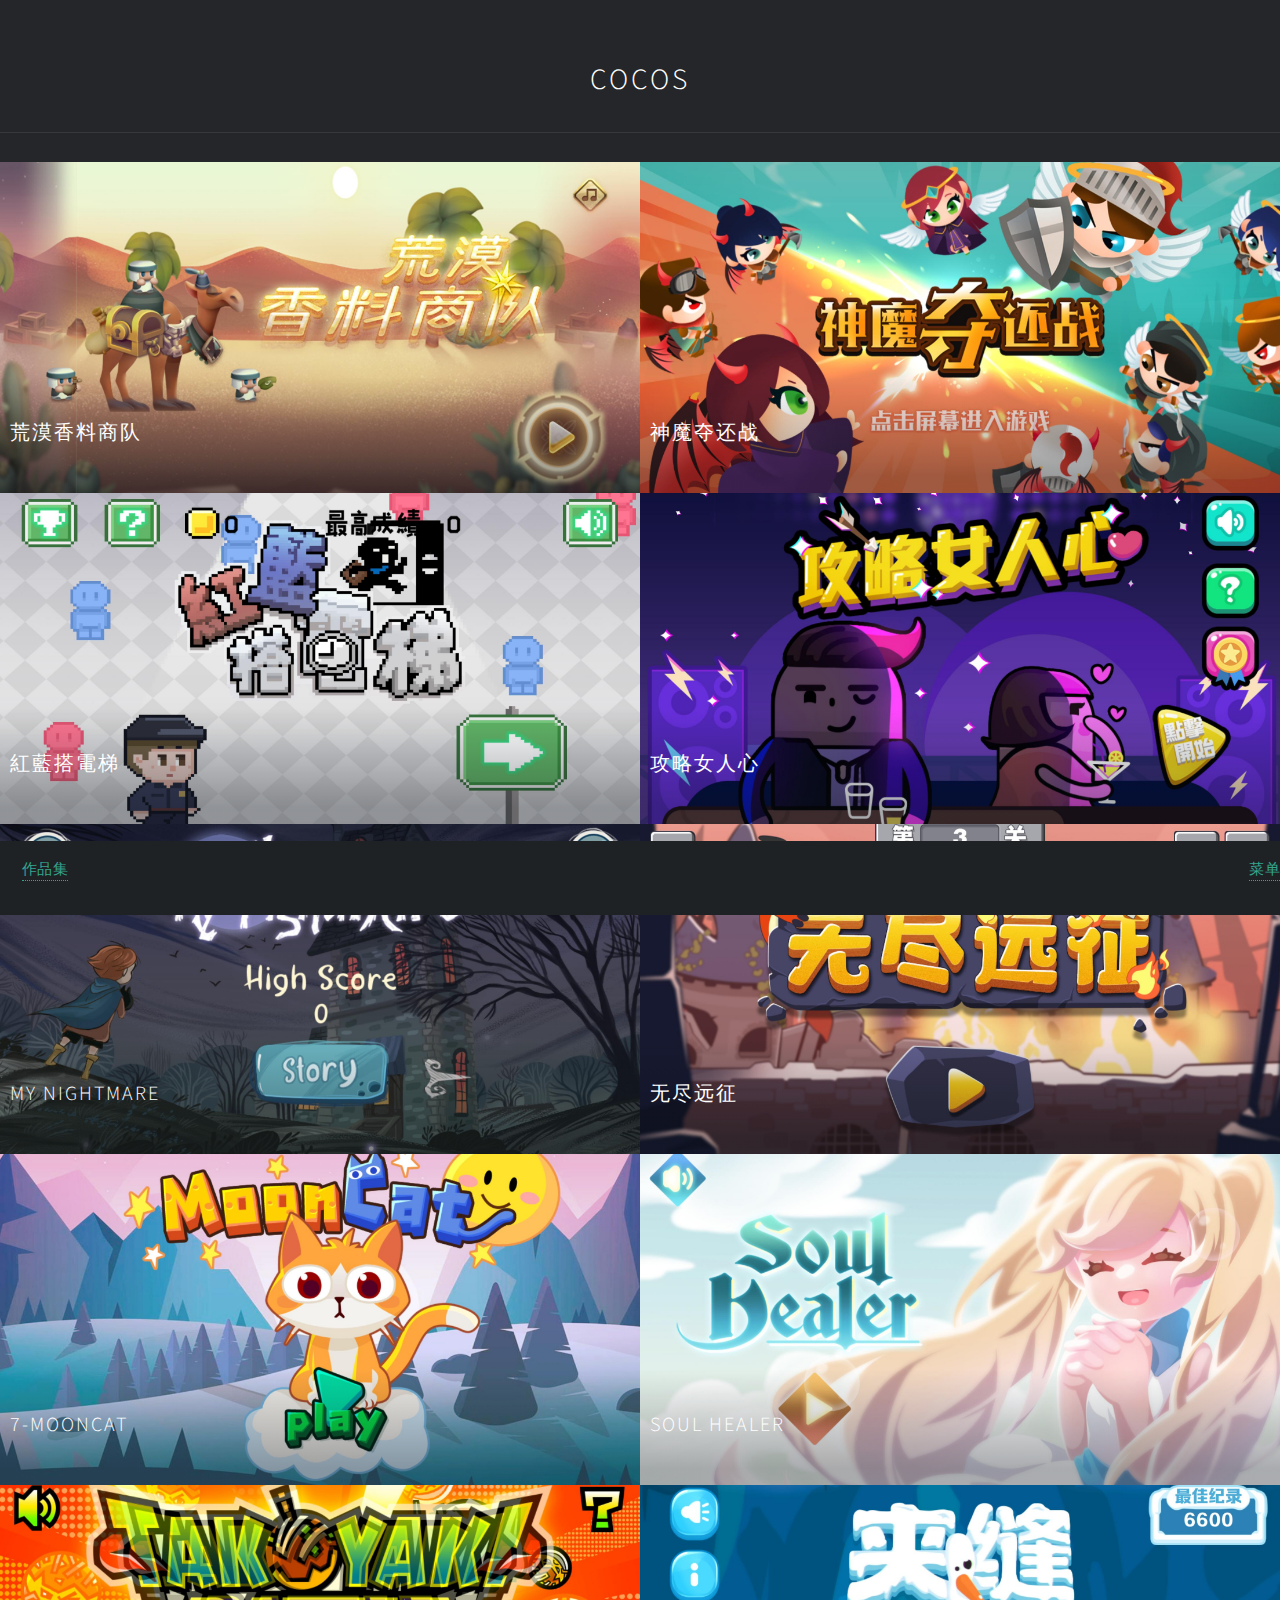
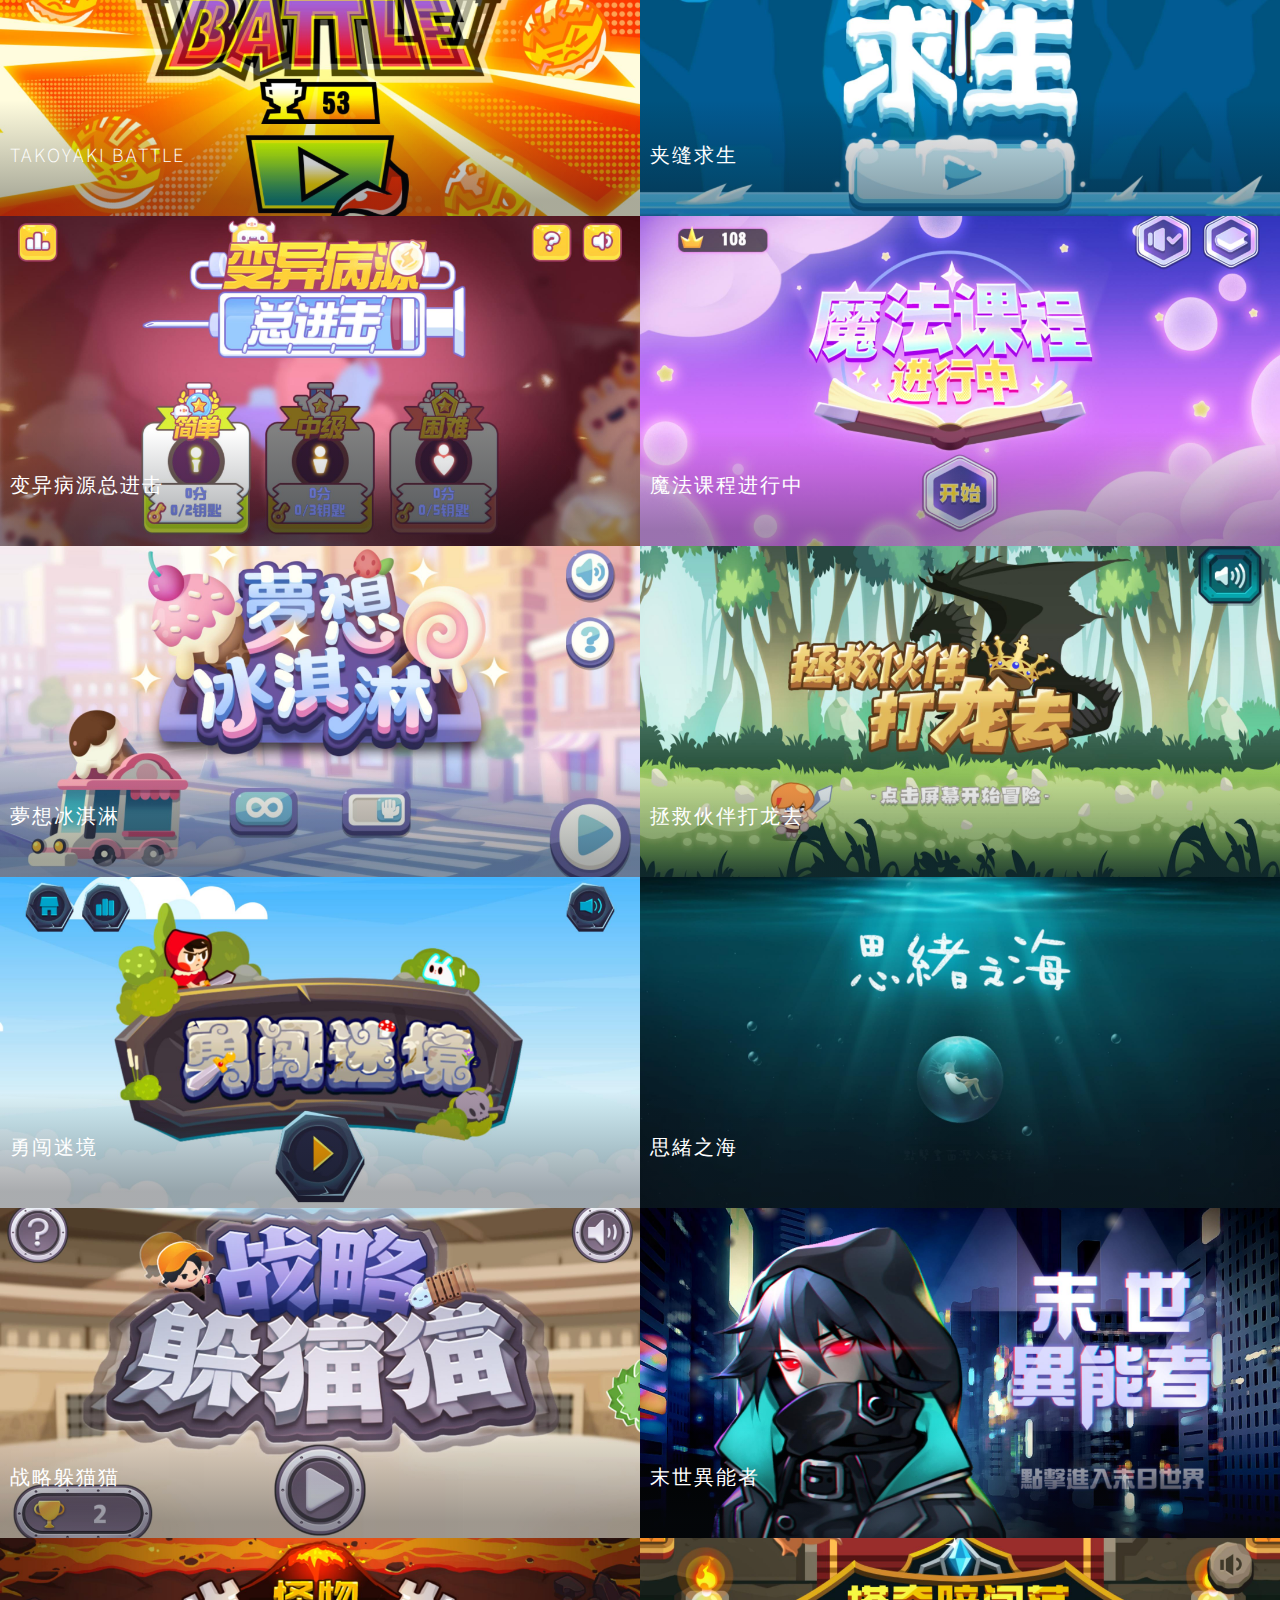
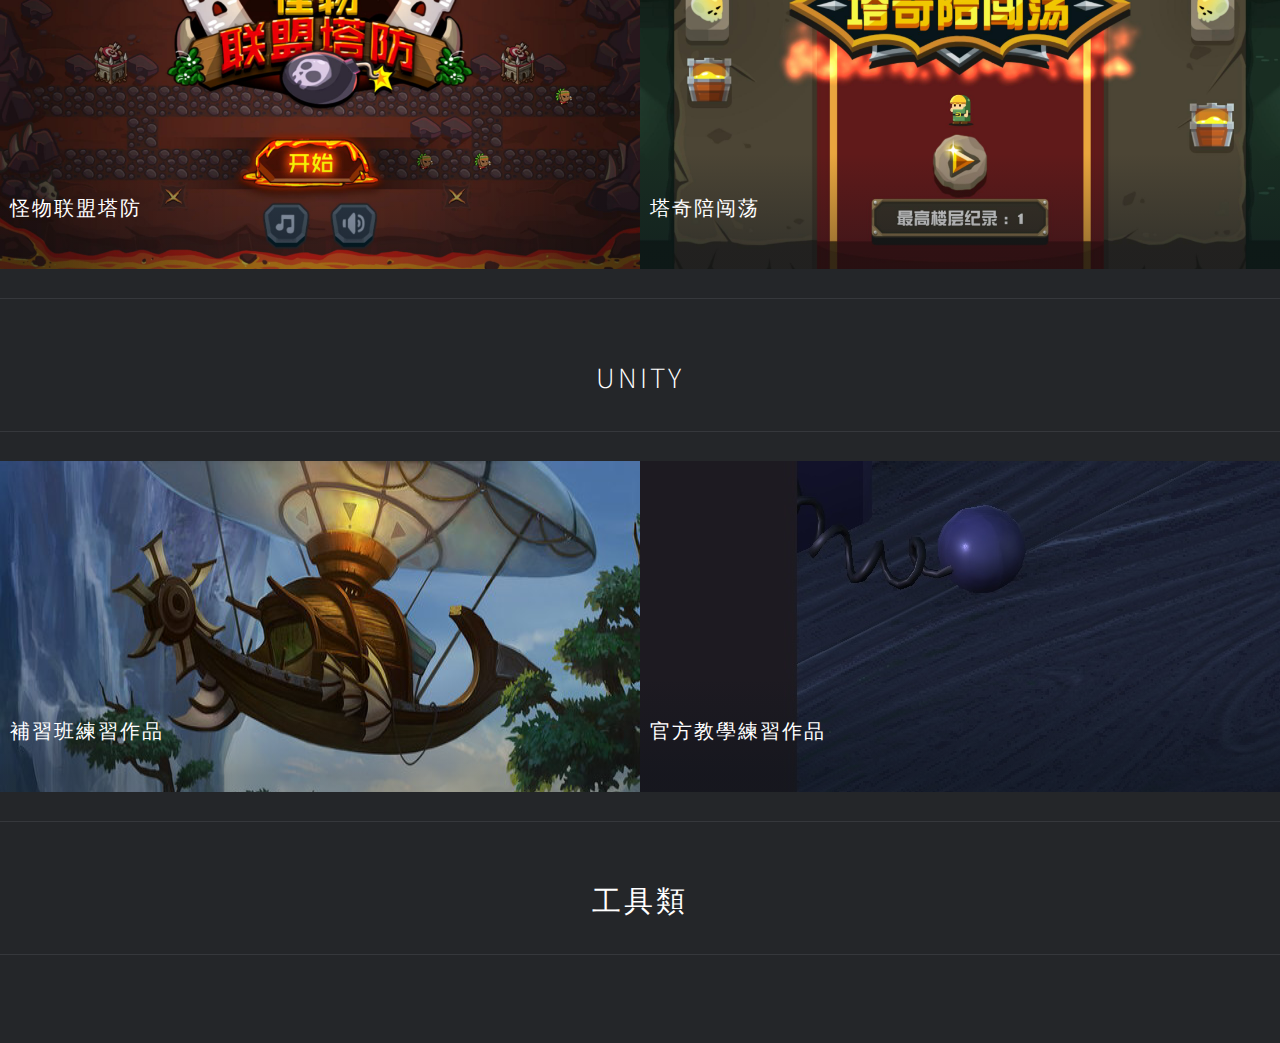
<file: index.html>
<!DOCTYPE HTML>
<!--
	Multiverse by HTML5 UP
	html5up.net | @ajlkn
	Free for personal and commercial use under the CCA 3.0 license (html5up.net/license)
-->
<html>
	<head>
		<meta charset="utf-8" />
		<meta name="viewport" content="width=device-width, initial-scale=1, user-scalable=no" />
		<link rel="stylesheet" href="assets/css/main.css" />
		<noscript><link rel="stylesheet" href="assets/css/noscript.css" /></noscript>
	</head>
	<body class="is-preload">

		<!-- Wrapper -->
			<div id="wrapper">

				<!-- Header -->
					<header id="header">
						<a href="index.html" class="logo">作品集</a>
						<nav>
							<a href="#menu">菜单</a>
						</nav>
					</header>

				<!-- Main -->
					<h1 style="width: 100%; text-align: center; margin: 2em 0 1em 0;">cocos</h1>
					<hr>
					<div id="cocos">
						<div id="main"></div>
					</div>
					<hr>
					<h1 style="width: 100%; text-align: center; margin: 2em 0 1em 0;">unity</h1>
					<hr>
					<div id="unity">
						<div id="main"></div>
					</div>
					<hr>
					<h1 style="width: 100%; text-align: center; margin: 2em 0 1em 0;">工具類</h1>
					<hr>
					<div id="tool">
						<div id="main"></div>
					</div>
					

			</div>

		<!-- Scripts -->
			<script src="assets/js/jquery.min.js"></script>
			<script src="assets/js/jquery.poptrox.min.js"></script>
			<script src="assets/js/browser.min.js"></script>
			<script src="assets/js/breakpoints.min.js"></script>
			<script src="assets/js/util.js"></script>
			<script src="assets/js/load-portfolio.js"></script>
			<script src="assets/js/main.js"></script>

	</body>
</html>
</file>
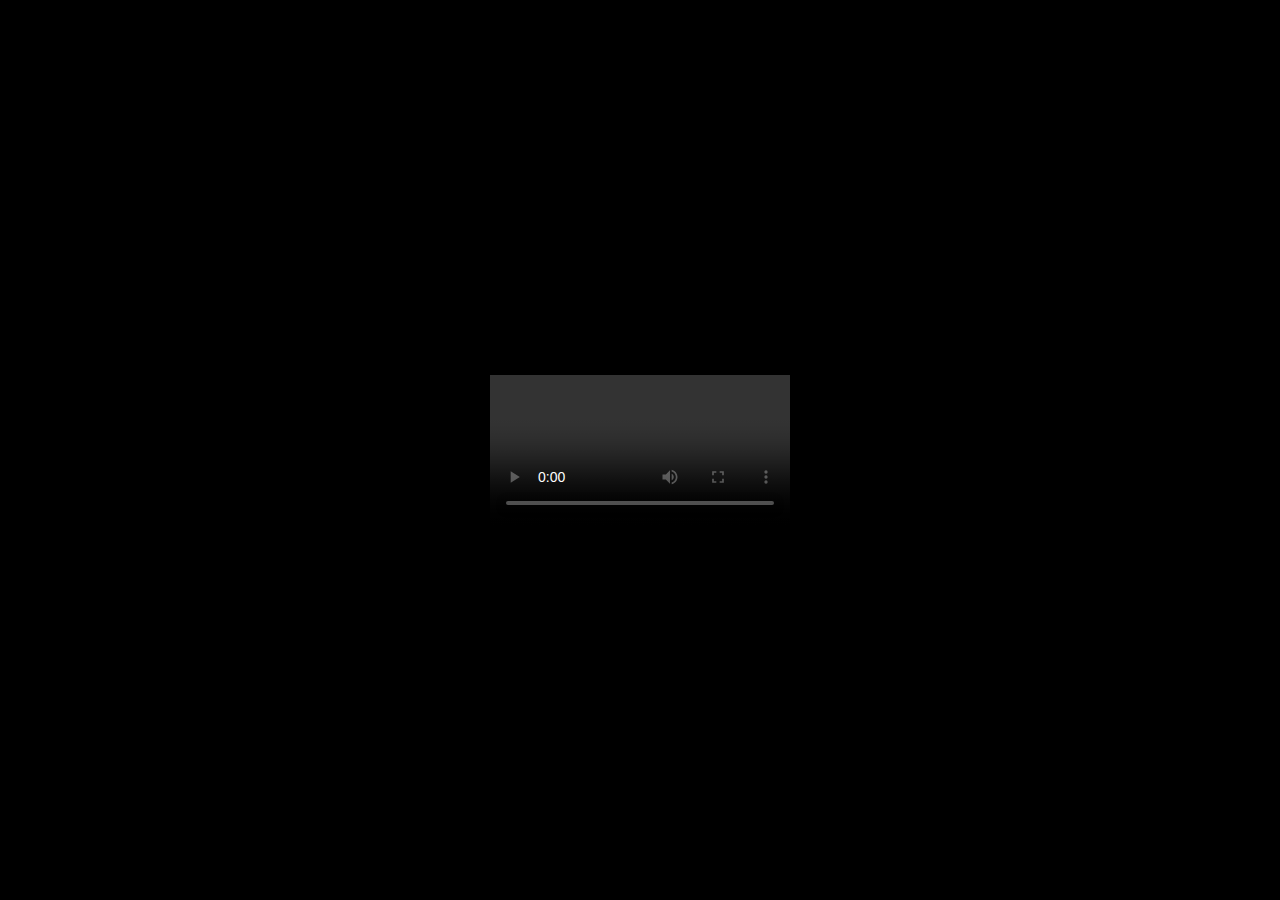
<file: video-player.html>
<!DOCTYPE HTML>
<html>
	<head>
		<meta charset="utf-8" />
		<style>
			* { box-sizing: border-box; }
			html, body { height: 100%; }
			body {
				margin: 0;
				padding: 0;
				background: #000;
				display: flex;
				align-items: center;
				justify-content: center;
			}
			.video-wrap { position: relative; }
			/* Ensure video is behind the nav buttons so buttons can receive clicks */
			video { display: block; max-width: 100%; max-height: 100vh; position: relative; z-index: 1; }
			.nav-button {
				position: absolute;
				top: 50%;
				transform: translateY(-50%);
				width: 44px;
				height: 44px;
				background: rgba(255,255,255,0.2);
				color: #fff;
				border: 0;
				font-size: 28px;
				line-height: 44px;
				text-align: center;
				cursor: pointer;
				z-index: 9999;
				pointer-events: auto;
			}
			.nav-button:disabled { opacity: 0.35; cursor: default; }
			.nav-button.prev { left: 8px; }
			.nav-button.next { right: 8px; }
		</style>
	</head>
	<body>
		<div class="video-wrap">
			<!-- <button class="nav-button prev" id="prevBtn" title="上一個">‹</button> -->
			<video id="videoPlayer" controls autoplay playsinline></video>
			<!-- <button class="nav-button next" id="nextBtn" title="下一個">›</button> -->
		</div>

		<script>
			// Get video source from URL parameter
			const params = new URLSearchParams(window.location.search);
			const videoSrc = params.get('src');
			const videoEl = document.getElementById('videoPlayer');
			const prevBtn = document.getElementById('prevBtn');
			const nextBtn = document.getElementById('nextBtn');

			// Helper: post to parent safely
			function postToParent(msg) {
				try { window.parent.postMessage(msg, '*'); } catch (e) {}
			}

			if (videoSrc) {
				const source = document.createElement('source');
				source.src = videoSrc;
				source.type = 'video/mp4';
				videoEl.appendChild(source);

				// When metadata loaded, notify parent of intrinsic size so popup can be resized
				videoEl.addEventListener('loadedmetadata', function () {
					const w = videoEl.videoWidth || 1280;
					const h = videoEl.videoHeight || 720;
					postToParent({ action: 'videoSize', width: w, height: h });
				});
			}

			// Navigation buttons inside iframe: notify parent to switch
			prevBtn.addEventListener('click', function () { postToParent({ action: 'prev' }); });
			nextBtn.addEventListener('click', function () { postToParent({ action: 'next' }); });

			// Receive hasPrev/hasNext from parent to enable/disable buttons
			window.addEventListener('message', function (ev) {
				try {
					var d = ev.data || {};
					if (typeof d.hasPrev !== 'undefined') prevBtn.disabled = !d.hasPrev;
					if (typeof d.hasNext !== 'undefined') nextBtn.disabled = !d.hasNext;
				} catch (e) {}
			});
		</script>
	</body>
</html>
</file>
<file: assets/css/noscript.css>
/*
	Multiverse by HTML5 UP
	html5up.net | @ajlkn
	Free for personal and commercial use under the CCA 3.0 license (html5up.net/license)
*/

/* Wrapper */

	body.is-preload #wrapper:before {
		display: none;
	}

/* Main */

	body.is-preload #main .thumb {
		pointer-events: auto;
		opacity: 1;
	}

/* Header */

	body.is-preload #header {
		-moz-transform: none;
		-webkit-transform: none;
		-ms-transform: none;
		transform: none;
	}
</file>
<file: assets/css/main.css>
@import url(fontawesome-all.min.css);
@import url("https://fonts.googleapis.com/css?family=Source+Sans+Pro:300,300italic,400,400italic");

/*
	Multiverse by HTML5 UP
	html5up.net | @ajlkn
	Free for personal and commercial use under the CCA 3.0 license (html5up.net/license)
*/

@-moz-keyframes spinner {
	0% {
		-moz-transform: rotate(0deg);
		-webkit-transform: rotate(0deg);
		-ms-transform: rotate(0deg);
		transform: rotate(0deg);
	}

	100% {
		-moz-transform: rotate(359deg);
		-webkit-transform: rotate(359deg);
		-ms-transform: rotate(359deg);
		transform: rotate(359deg);
	}
}

@-webkit-keyframes spinner {
	0% {
		-moz-transform: rotate(0deg);
		-webkit-transform: rotate(0deg);
		-ms-transform: rotate(0deg);
		transform: rotate(0deg);
	}

	100% {
		-moz-transform: rotate(359deg);
		-webkit-transform: rotate(359deg);
		-ms-transform: rotate(359deg);
		transform: rotate(359deg);
	}
}

@-ms-keyframes spinner {
	0% {
		-moz-transform: rotate(0deg);
		-webkit-transform: rotate(0deg);
		-ms-transform: rotate(0deg);
		transform: rotate(0deg);
	}

	100% {
		-moz-transform: rotate(359deg);
		-webkit-transform: rotate(359deg);
		-ms-transform: rotate(359deg);
		transform: rotate(359deg);
	}
}

@keyframes spinner {
	0% {
		-moz-transform: rotate(0deg);
		-webkit-transform: rotate(0deg);
		-ms-transform: rotate(0deg);
		transform: rotate(0deg);
	}

	100% {
		-moz-transform: rotate(359deg);
		-webkit-transform: rotate(359deg);
		-ms-transform: rotate(359deg);
		transform: rotate(359deg);
	}
}

html, body, div, span, applet, object,
iframe, h1, h2, h3, h4, h5, h6, p, blockquote,
pre, a, abbr, acronym, address, big, cite,
code, del, dfn, em, img, ins, kbd, q, s, samp,
small, strike, strong, sub, sup, tt, var, b,
u, i, center, dl, dt, dd, ol, ul, li, fieldset,
form, label, legend, table, caption, tbody,
tfoot, thead, tr, th, td, article, aside,
canvas, details, embed, figure, figcaption,
footer, header, hgroup, menu, nav, output, ruby,
section, summary, time, mark, audio, video {
	margin: 0;
	padding: 0;
	border: 0;
	font-size: 100%;
	font: inherit;
	vertical-align: baseline;}

article, aside, details, figcaption, figure,
footer, header, hgroup, menu, nav, section {
	display: block;}

body {
	line-height: 1;
}

ol, ul {
	list-style: none;
}

blockquote, q {
	quotes: none;
}

	blockquote:before, blockquote:after, q:before, q:after {
		content: '';
		content: none;
	}

table {
	border-collapse: collapse;
	border-spacing: 0;
}

body {
	-webkit-text-size-adjust: none;
}

mark {
	background-color: transparent;
	color: inherit;
}

input::-moz-focus-inner {
	border: 0;
	padding: 0;
}

input, select, textarea {
	-moz-appearance: none;
	-webkit-appearance: none;
	-ms-appearance: none;
	appearance: none;
}

/* Basic */

	@-ms-viewport {
		width: device-width;
	}

	body {
		-ms-overflow-style: scrollbar;
	}

	@media screen and (max-width: 480px) {

		html, body {
			min-width: 320px;
		}

	}

	html {
		box-sizing: border-box;
	}

	*, *:before, *:after {
		box-sizing: inherit;
	}

	body {
		background: #242629;
	}

		body.is-preload *, body.is-preload *:before, body.is-preload *:after {
			-moz-animation: none !important;
			-webkit-animation: none !important;
			-ms-animation: none !important;
			animation: none !important;
			-moz-transition: none !important;
			-webkit-transition: none !important;
			-ms-transition: none !important;
			transition: none !important;
		}

		body.is-resizing *, body.is-resizing *:before, body.is-resizing *:after {
			-moz-animation: none !important;
			-webkit-animation: none !important;
			-ms-animation: none !important;
			animation: none !important;
			-moz-transition: none !important;
			-webkit-transition: none !important;
			-ms-transition: none !important;
			transition: none !important;
		}

/* Type */

	body, input, select, textarea {
		color: #a0a0a1;
		font-family: "Source Sans Pro", Helvetica, sans-serif;
		font-size: 15pt;
		font-weight: 300;
		letter-spacing: 0.025em;
		line-height: 1.65;
	}

		@media screen and (max-width: 1680px) {

			body, input, select, textarea {
				font-size: 11pt;
			}

		}

	a {
		-moz-transition: color 0.2s ease-in-out, border-bottom-color 0.2s ease-in-out;
		-webkit-transition: color 0.2s ease-in-out, border-bottom-color 0.2s ease-in-out;
		-ms-transition: color 0.2s ease-in-out, border-bottom-color 0.2s ease-in-out;
		transition: color 0.2s ease-in-out, border-bottom-color 0.2s ease-in-out;
		border-bottom: dotted 1px;
		color: #34a58e;
		text-decoration: none;
	}

		a:hover {
			border-bottom-color: transparent;
			color: #34a58e !important;
		}

	strong, b {
		color: #ffffff;
		font-weight: 300;
	}

	em, i {
		font-style: italic;
	}

	p {
		margin: 0 0 2em 0;
	}

	h1, h2, h3, h4, h5, h6 {
		color: #ffffff;
		font-weight: 300;
		letter-spacing: 0.1em;
		line-height: 1.5;
		margin: 0 0 1em 0;
		text-transform: uppercase;
	}

		h1 a, h2 a, h3 a, h4 a, h5 a, h6 a {
			color: inherit;
			text-decoration: none;
		}

	h1 {
		font-size: 2em;
	}

	h2 {
		font-size: 1.25em;
	}

	h3 {
		font-size: 1.1em;
	}

	h4 {
		font-size: 1em;
	}

	h5 {
		font-size: 0.9em;
	}

	h6 {
		font-size: 0.7em;
	}

	@media screen and (max-width: 736px) {

		h2 {
			font-size: 1em;
		}

		h3 {
			font-size: 0.9em;
		}

		h4 {
			font-size: 0.8em;
		}

		h5 {
			font-size: 0.7em;
		}

		h6 {
			font-size: 0.7em;
		}

	}

	sub {
		font-size: 0.8em;
		position: relative;
		top: 0.5em;
	}

	sup {
		font-size: 0.8em;
		position: relative;
		top: -0.5em;
	}

	blockquote {
		border-left: 4px #36383c;
		font-style: italic;
		margin: 0 0 2em 0;
		padding: 0.5em 0 0.5em 2em;
	}

	code {
		background: #34363b;
		border: solid 1px #36383c;
		font-family: "Courier New", monospace;
		font-size: 0.9em;
		margin: 0 0.25em;
		padding: 0.25em 0.65em;
	}

	pre {
		-webkit-overflow-scrolling: touch;
		font-family: "Courier New", monospace;
		font-size: 0.9em;
		margin: 0 0 2em 0;
	}

		pre code {
			display: block;
			line-height: 1.75;
			padding: 1em 1.5em;
			overflow-x: auto;
		}

	hr {
		border: 0;
		border-bottom: solid 1px #36383c;
		margin: 2em 0;
	}

		hr.major {
			margin: 3em 0;
		}

	.align-left {
		text-align: left;
	}

	.align-center {
		text-align: center;
	}

	.align-right {
		text-align: right;
	}

/* Button */

	input[type="submit"],
	input[type="reset"],
	input[type="button"],
	button,
	.button {
		-moz-appearance: none;
		-webkit-appearance: none;
		-ms-appearance: none;
		appearance: none;
		-moz-transition: background-color 0.2s ease-in-out, box-shadow 0.2s ease-in-out, color 0.2s ease-in-out;
		-webkit-transition: background-color 0.2s ease-in-out, box-shadow 0.2s ease-in-out, color 0.2s ease-in-out;
		-ms-transition: background-color 0.2s ease-in-out, box-shadow 0.2s ease-in-out, color 0.2s ease-in-out;
		transition: background-color 0.2s ease-in-out, box-shadow 0.2s ease-in-out, color 0.2s ease-in-out;
		background-color: transparent;
		border: 0;
		border-radius: 0;
		box-shadow: inset 0 0 0 2px #36383c;
		color: #ffffff !important;
		cursor: pointer;
		display: inline-block;
		font-size: 0.9em;
		font-weight: 300;
		height: 3.05556em;
		letter-spacing: 0.1em;
		line-height: 3.05556em;
		padding: 0 2.5em;
		text-align: center;
		text-decoration: none;
		text-transform: uppercase;
		white-space: nowrap;
	}

		input[type="submit"]:hover,
		input[type="reset"]:hover,
		input[type="button"]:hover,
		button:hover,
		.button:hover {
			box-shadow: inset 0 0 0 2px #34a58e;
			color: #34a58e !important;
		}

			input[type="submit"]:hover:active,
			input[type="reset"]:hover:active,
			input[type="button"]:hover:active,
			button:hover:active,
			.button:hover:active {
				background-color: rgba(52, 165, 142, 0.15);
				color: #34a58e !important;
			}

		input[type="submit"].icon,
		input[type="reset"].icon,
		input[type="button"].icon,
		button.icon,
		.button.icon {
			padding-left: 1.35em;
		}

			input[type="submit"].icon:before,
			input[type="reset"].icon:before,
			input[type="button"].icon:before,
			button.icon:before,
			.button.icon:before {
				margin-right: 0.5em;
			}

		input[type="submit"].fit,
		input[type="reset"].fit,
		input[type="button"].fit,
		button.fit,
		.button.fit {
			width: 100%;
		}

		input[type="submit"].small,
		input[type="reset"].small,
		input[type="button"].small,
		button.small,
		.button.small {
			font-size: 0.8em;
		}

		input[type="submit"].large,
		input[type="reset"].large,
		input[type="button"].large,
		button.large,
		.button.large {
			font-size: 1.35em;
		}

		input[type="submit"].primary,
		input[type="reset"].primary,
		input[type="button"].primary,
		button.primary,
		.button.primary {
			background-color: #34a58e;
			box-shadow: none;
		}

			input[type="submit"].primary:hover,
			input[type="reset"].primary:hover,
			input[type="button"].primary:hover,
			button.primary:hover,
			.button.primary:hover {
				background-color: #47c5ab;
				color: #ffffff !important;
			}

				input[type="submit"].primary:hover:active,
				input[type="reset"].primary:hover:active,
				input[type="button"].primary:hover:active,
				button.primary:hover:active,
				.button.primary:hover:active {
					background-color: #287e6d;
				}

		input[type="submit"].disabled, input[type="submit"]:disabled,
		input[type="reset"].disabled,
		input[type="reset"]:disabled,
		input[type="button"].disabled,
		input[type="button"]:disabled,
		button.disabled,
		button:disabled,
		.button.disabled,
		.button:disabled {
			pointer-events: none;
			opacity: 0.35;
		}

/* Form */

	form {
		margin: 0 0 2em 0;
	}

		form > :last-child {
			margin-bottom: 0;
		}

		form > .fields {
			display: -moz-flex;
			display: -webkit-flex;
			display: -ms-flex;
			display: flex;
			-moz-flex-wrap: wrap;
			-webkit-flex-wrap: wrap;
			-ms-flex-wrap: wrap;
			flex-wrap: wrap;
			width: calc(100% + 3em);
			margin: -1.5em 0 2em -1.5em;
		}

			form > .fields > .field {
				-moz-flex-grow: 0;
				-webkit-flex-grow: 0;
				-ms-flex-grow: 0;
				flex-grow: 0;
				-moz-flex-shrink: 0;
				-webkit-flex-shrink: 0;
				-ms-flex-shrink: 0;
				flex-shrink: 0;
				padding: 1.5em 0 0 1.5em;
				width: calc(100% - 1.5em);
			}

				form > .fields > .field.half {
					width: calc(50% - 0.75em);
				}

				form > .fields > .field.third {
					width: calc(100%/3 - 0.5em);
				}

				form > .fields > .field.quarter {
					width: calc(25% - 0.375em);
				}

		@media screen and (max-width: 736px) {

			form > .fields {
				width: calc(100% + 3em);
				margin: -1.5em 0 2em -1.5em;
			}

				form > .fields > .field {
					padding: 1.5em 0 0 1.5em;
					width: calc(100% - 1.5em);
				}

					form > .fields > .field.half {
						width: calc(100% - 1.5em);
					}

					form > .fields > .field.third {
						width: calc(100% - 1.5em);
					}

					form > .fields > .field.quarter {
						width: calc(100% - 1.5em);
					}

		}

	label {
		color: #ffffff;
		display: block;
		font-size: 0.9em;
		font-weight: 300;
		margin: 0 0 1em 0;
	}

	input[type="text"],
	input[type="password"],
	input[type="email"],
	input[type="tel"],
	input[type="search"],
	input[type="url"],
	select,
	textarea {
		-moz-appearance: none;
		-webkit-appearance: none;
		-ms-appearance: none;
		appearance: none;
		background: #34363b;
		border: 0;
		border-radius: 0;
		color: #a0a0a1;
		display: block;
		outline: 0;
		padding: 0 1em;
		text-decoration: none;
		width: 100%;
	}

		input[type="text"]:invalid,
		input[type="password"]:invalid,
		input[type="email"]:invalid,
		input[type="tel"]:invalid,
		input[type="search"]:invalid,
		input[type="url"]:invalid,
		select:invalid,
		textarea:invalid {
			box-shadow: none;
		}

		input[type="text"]:focus,
		input[type="password"]:focus,
		input[type="email"]:focus,
		input[type="tel"]:focus,
		input[type="search"]:focus,
		input[type="url"]:focus,
		select:focus,
		textarea:focus {
			box-shadow: inset 0 0 0 2px #34a58e;
		}

	select {
		background-image: url("data:image/svg+xml;charset=utf8,%3Csvg xmlns='http://www.w3.org/2000/svg' width='40' height='40' preserveAspectRatio='none' viewBox='0 0 40 40'%3E%3Cpath d='M9.4,12.3l10.4,10.4l10.4-10.4c0.2-0.2,0.5-0.4,0.9-0.4c0.3,0,0.6,0.1,0.9,0.4l3.3,3.3c0.2,0.2,0.4,0.5,0.4,0.9 c0,0.4-0.1,0.6-0.4,0.9L20.7,31.9c-0.2,0.2-0.5,0.4-0.9,0.4c-0.3,0-0.6-0.1-0.9-0.4L4.3,17.3c-0.2-0.2-0.4-0.5-0.4-0.9 c0-0.4,0.1-0.6,0.4-0.9l3.3-3.3c0.2-0.2,0.5-0.4,0.9-0.4S9.1,12.1,9.4,12.3z' fill='%2336383c' /%3E%3C/svg%3E");
		background-size: 1.25rem;
		background-repeat: no-repeat;
		background-position: calc(100% - 1rem) center;
		height: 2.75em;
		padding-right: 2.75em;
		text-overflow: ellipsis;
	}

		select option {
			color: #ffffff;
			background: #242629;
		}

		select:focus::-ms-value {
			background-color: transparent;
		}

		select::-ms-expand {
			display: none;
		}

	input[type="text"],
	input[type="password"],
	input[type="email"],
	input[type="tel"],
	input[type="search"],
	input[type="url"],
	select {
		height: 2.75em;
	}

	textarea {
		padding: 0.75em 1em;
	}

	input[type="checkbox"],
	input[type="radio"] {
		-moz-appearance: none;
		-webkit-appearance: none;
		-ms-appearance: none;
		appearance: none;
		display: block;
		float: left;
		margin-right: -2em;
		opacity: 0;
		width: 1em;
		z-index: -1;
	}

		input[type="checkbox"] + label,
		input[type="radio"] + label {
			text-decoration: none;
			color: #a0a0a1;
			cursor: pointer;
			display: inline-block;
			font-size: 1em;
			font-weight: 300;
			padding-left: 2.4em;
			padding-right: 0.75em;
			position: relative;
		}

			input[type="checkbox"] + label:before,
			input[type="radio"] + label:before {
				-moz-osx-font-smoothing: grayscale;
				-webkit-font-smoothing: antialiased;
				display: inline-block;
				font-style: normal;
				font-variant: normal;
				text-rendering: auto;
				line-height: 1;
				text-transform: none !important;
				font-family: 'Font Awesome 5 Free';
				font-weight: 900;
			}

			input[type="checkbox"] + label:before,
			input[type="radio"] + label:before {
				background: #34363b;
				content: '';
				display: inline-block;
				font-size: 0.8em;
				height: 2.0625em;
				left: 0;
				line-height: 2.0625em;
				position: absolute;
				text-align: center;
				top: 0;
				width: 2.0625em;
			}

		input[type="checkbox"]:checked + label:before,
		input[type="radio"]:checked + label:before {
			background: #34a58e;
			border-color: #34a58e;
			color: #ffffff;
			content: '\f00c';
		}

		input[type="checkbox"]:focus + label:before,
		input[type="radio"]:focus + label:before {
			box-shadow: 0 0 0 2px #34a58e;
		}

	input[type="radio"] + label:before {
		border-radius: 100%;
	}

	::-webkit-input-placeholder {
		color: #707071 !important;
		opacity: 1.0;
	}

	:-moz-placeholder {
		color: #707071 !important;
		opacity: 1.0;
	}

	::-moz-placeholder {
		color: #707071 !important;
		opacity: 1.0;
	}

	:-ms-input-placeholder {
		color: #707071 !important;
		opacity: 1.0;
	}

/* Icon */

	.icon {
		text-decoration: none;
		border-bottom: none;
		position: relative;
	}

		.icon:before {
			-moz-osx-font-smoothing: grayscale;
			-webkit-font-smoothing: antialiased;
			display: inline-block;
			font-style: normal;
			font-variant: normal;
			text-rendering: auto;
			line-height: 1;
			text-transform: none !important;
			font-family: 'Font Awesome 5 Free';
			font-weight: 400;
		}

		.icon > .label {
			display: none;
		}

		.icon:before {
			line-height: inherit;
		}

		.icon.solid:before {
			font-weight: 900;
		}

		.icon.brands:before {
			font-family: 'Font Awesome 5 Brands';
		}

/* List */

	ol {
		list-style: decimal;
		margin: 0 0 2em 0;
		padding-left: 1.25em;
	}

		ol li {
			padding-left: 0.25em;
		}

	ul {
		list-style: disc;
		margin: 0 0 2em 0;
		padding-left: 1em;
	}

		ul li {
			padding-left: 0.5em;
		}

		ul.alt {
			list-style: none;
			padding-left: 0;
		}

			ul.alt li {
				border-top: solid 1px #36383c;
				padding: 0.5em 0;
			}

				ul.alt li:first-child {
					border-top: 0;
					padding-top: 0;
				}

	dl {
		margin: 0 0 2em 0;
	}

		dl dt {
			display: block;
			font-weight: 300;
			margin: 0 0 1em 0;
		}

		dl dd {
			margin-left: 2em;
		}

/* Actions */

	ul.actions {
		display: -moz-flex;
		display: -webkit-flex;
		display: -ms-flex;
		display: flex;
		cursor: default;
		list-style: none;
		margin-left: -1em;
		padding-left: 0;
	}

		ul.actions li {
			padding: 0 0 0 1em;
			vertical-align: middle;
		}

		ul.actions.special {
			-moz-justify-content: center;
			-webkit-justify-content: center;
			-ms-justify-content: center;
			justify-content: center;
			width: 100%;
			margin-left: 0;
		}

			ul.actions.special li:first-child {
				padding-left: 0;
			}

		ul.actions.stacked {
			-moz-flex-direction: column;
			-webkit-flex-direction: column;
			-ms-flex-direction: column;
			flex-direction: column;
			margin-left: 0;
		}

			ul.actions.stacked li {
				padding: 1.3em 0 0 0;
			}

				ul.actions.stacked li:first-child {
					padding-top: 0;
				}

		ul.actions.fit {
			width: calc(100% + 1em);
		}

			ul.actions.fit li {
				-moz-flex-grow: 1;
				-webkit-flex-grow: 1;
				-ms-flex-grow: 1;
				flex-grow: 1;
				-moz-flex-shrink: 1;
				-webkit-flex-shrink: 1;
				-ms-flex-shrink: 1;
				flex-shrink: 1;
				width: 100%;
			}

				ul.actions.fit li > * {
					width: 100%;
				}

			ul.actions.fit.stacked {
				width: 100%;
			}

		@media screen and (max-width: 480px) {

			ul.actions:not(.fixed) {
				-moz-flex-direction: column;
				-webkit-flex-direction: column;
				-ms-flex-direction: column;
				flex-direction: column;
				margin-left: 0;
				width: 100% !important;
			}

				ul.actions:not(.fixed) li {
					-moz-flex-grow: 1;
					-webkit-flex-grow: 1;
					-ms-flex-grow: 1;
					flex-grow: 1;
					-moz-flex-shrink: 1;
					-webkit-flex-shrink: 1;
					-ms-flex-shrink: 1;
					flex-shrink: 1;
					padding: 1em 0 0 0;
					text-align: center;
					width: 100%;
				}

					ul.actions:not(.fixed) li > * {
						width: 100%;
					}

					ul.actions:not(.fixed) li:first-child {
						padding-top: 0;
					}

					ul.actions:not(.fixed) li input[type="submit"],
					ul.actions:not(.fixed) li input[type="reset"],
					ul.actions:not(.fixed) li input[type="button"],
					ul.actions:not(.fixed) li button,
					ul.actions:not(.fixed) li .button {
						width: 100%;
					}

						ul.actions:not(.fixed) li input[type="submit"].icon:before,
						ul.actions:not(.fixed) li input[type="reset"].icon:before,
						ul.actions:not(.fixed) li input[type="button"].icon:before,
						ul.actions:not(.fixed) li button.icon:before,
						ul.actions:not(.fixed) li .button.icon:before {
							margin-left: -0.5rem;
						}

		}

/* Icons */

	ul.icons {
		cursor: default;
		list-style: none;
		padding-left: 0;
	}

		ul.icons li {
			display: inline-block;
			padding: 0 1em 0 0;
		}

			ul.icons li:last-child {
				padding-right: 0;
			}

			ul.icons li .icon {
				color: #505051;
			}

				ul.icons li .icon:before {
					font-size: 1.5em;
				}

/* Table */

	.table-wrapper {
		-webkit-overflow-scrolling: touch;
		overflow-x: auto;
	}

	table {
		margin: 0 0 2em 0;
		width: 100%;
	}

		table tbody tr {
			border: solid 1px #36383c;
			border-left: 0;
			border-right: 0;
		}

			table tbody tr:nth-child(2n + 1) {
				background-color: #34363b;
			}

		table td {
			padding: 0.75em 0.75em;
		}

		table th {
			color: #ffffff;
			font-size: 0.9em;
			font-weight: 300;
			padding: 0 0.75em 0.75em 0.75em;
			text-align: left;
		}

		table thead {
			border-bottom: solid 2px #36383c;
		}

		table tfoot {
			border-top: solid 2px #36383c;
		}

		table.alt {
			border-collapse: separate;
		}

			table.alt tbody tr td {
				border: solid 1px #36383c;
				border-left-width: 0;
				border-top-width: 0;
			}

				table.alt tbody tr td:first-child {
					border-left-width: 1px;
				}

			table.alt tbody tr:first-child td {
				border-top-width: 1px;
			}

			table.alt thead {
				border-bottom: 0;
			}

			table.alt tfoot {
				border-top: 0;
			}

/* Panel */

	.panel {
		padding: 4em 4em 2em 4em ;
		-moz-transform: translateY(100vh);
		-webkit-transform: translateY(100vh);
		-ms-transform: translateY(100vh);
		transform: translateY(100vh);
		-moz-transition: -moz-transform 0.5s ease;
		-webkit-transition: -webkit-transform 0.5s ease;
		-ms-transition: -ms-transform 0.5s ease;
		transition: transform 0.5s ease;
		-webkit-overflow-scrolling: touch;
		background: rgba(36, 38, 41, 0.975);
		bottom: 4em;
		left: 0;
		max-height: calc(80vh - 4em);
		overflow-y: auto;
		position: fixed;
		width: 100%;
		z-index: 10001;
	}

		.panel.active {
			-moz-transform: translateY(1px);
			-webkit-transform: translateY(1px);
			-ms-transform: translateY(1px);
			transform: translateY(1px);
		}

		.panel > .inner {
			margin: 0 auto;
			max-width: 100%;
			width: 75em;
		}

			.panel > .inner.split {
				display: -moz-flex;
				display: -webkit-flex;
				display: -ms-flex;
				display: flex;
			}

				.panel > .inner.split > div {
					margin-left: 4em;
					width: 50%;
				}

				.panel > .inner.split > :first-child {
					margin-left: 0;
				}

		.panel > .closer {
			-moz-transition: opacity 0.2s ease-in-out;
			-webkit-transition: opacity 0.2s ease-in-out;
			-ms-transition: opacity 0.2s ease-in-out;
			transition: opacity 0.2s ease-in-out;
			background-image: url("images/close.svg");
			background-position: center;
			background-repeat: no-repeat;
			background-size: 3em;
			cursor: pointer;
			height: 5em;
			opacity: 0.25;
			position: absolute;
			right: 0;
			top: 0;
			width: 5em;
			z-index: 2;
		}

			.panel > .closer:hover {
				opacity: 1.0;
			}

		@media screen and (max-width: 1280px) {

			.panel {
				padding: 3em 3em 1em 3em ;
			}

				.panel > .inner.split > div {
					margin-left: 3em;
				}

				.panel > .closer {
					background-size: 2.5em;
					background-position: 75% 25%;
				}

		}

		@media screen and (max-width: 980px) {

			.panel > .inner.split {
				-moz-flex-direction: column;
				-webkit-flex-direction: column;
				-ms-flex-direction: column;
				flex-direction: column;
			}

				.panel > .inner.split > div {
					margin-left: 0;
					width: 100%;
				}

		}

		@media screen and (max-width: 736px) {

			.panel {
				-moz-transform: translateY(-100vh);
				-webkit-transform: translateY(-100vh);
				-ms-transform: translateY(-100vh);
				transform: translateY(-100vh);
				padding: 4em 2em 2em 2em ;
				bottom: auto;
				top: calc(4em - 1px);
			}

				.panel.active {
					-moz-transform: translateY(0);
					-webkit-transform: translateY(0);
					-ms-transform: translateY(0);
					transform: translateY(0);
				}

		}

/* Poptrox Popup */

	.poptrox-overlay {
		-webkit-tap-highlight-color: rgba(255, 255, 255, 0);
	}

	.poptrox-popup {
		background: rgba(31, 34, 36, 0.925);
		box-shadow: 0 1em 3em 0.5em rgba(0, 0, 0, 0.25);
		cursor: default;
	}

		.poptrox-popup:before {
			-moz-transition: opacity 0.2s ease-in-out;
			-webkit-transition: opacity 0.2s ease-in-out;
			-ms-transition: opacity 0.2s ease-in-out;
			transition: opacity 0.2s ease-in-out;
			background-image: -moz-linear-gradient(to left, rgba(31,34,36,0.35), rgba(31,34,36,0) 10em, rgba(31,34,36,0)), -moz-linear-gradient(to right, rgba(31,34,36,0.35), rgba(31,34,36,0) 10em, rgba(31,34,36,0));
			background-image: -webkit-linear-gradient(to left, rgba(31,34,36,0.35), rgba(31,34,36,0) 10em, rgba(31,34,36,0)), -webkit-linear-gradient(to right, rgba(31,34,36,0.35), rgba(31,34,36,0) 10em, rgba(31,34,36,0));
			background-image: -ms-linear-gradient(to left, rgba(31,34,36,0.35), rgba(31,34,36,0) 10em, rgba(31,34,36,0)), -ms-linear-gradient(to right, rgba(31,34,36,0.35), rgba(31,34,36,0) 10em, rgba(31,34,36,0));
			background-image: linear-gradient(to left, rgba(31,34,36,0.35), rgba(31,34,36,0) 10em, rgba(31,34,36,0)), linear-gradient(to right, rgba(31,34,36,0.35), rgba(31,34,36,0) 10em, rgba(31,34,36,0));
			content: '';
			display: block;
			height: 100%;
			left: 0;
			position: absolute;
			top: 0;
			width: 100%;
			z-index: 1;
			opacity: 1;
		}

		.poptrox-popup .closer {
			-moz-transition: opacity 0.2s ease-in-out;
			-webkit-transition: opacity 0.2s ease-in-out;
			-ms-transition: opacity 0.2s ease-in-out;
			transition: opacity 0.2s ease-in-out;
			background-image: url("images/close.svg");
			background-position: center;
			background-repeat: no-repeat;
			background-size: 3em;
			height: 5em;
			opacity: 0;
			position: absolute;
			right: 0;
			top: 0;
			width: 5em;
			z-index: 2;
		}

		.poptrox-popup .nav-previous,
		.poptrox-popup .nav-next {
			-moz-transition: opacity 0.2s ease-in-out;
			-webkit-transition: opacity 0.2s ease-in-out;
			-ms-transition: opacity 0.2s ease-in-out;
			transition: opacity 0.2s ease-in-out;
			background-image: url("images/arrow.svg");
			background-position: center;
			background-repeat: no-repeat;
			background-size: 5em;
			cursor: pointer;
			height: 8em;
			margin-top: -4em;
			opacity: 0;
			position: absolute;
			top: 50%;
			width: 6em;
			z-index: 2;
		}

		.poptrox-popup .nav-previous {
			-moz-transform: scaleX(-1);
			-webkit-transform: scaleX(-1);
			-ms-transform: scaleX(-1);
			transform: scaleX(-1);
			left: 0;
		}

		.poptrox-popup .nav-next {
			right: 0;
		}

		.poptrox-popup .caption {
			padding: 2em 2em 0.1em 2em ;
			background-image: -moz-linear-gradient(to top, rgba(16,16,16,0.45) 25%, rgba(16,16,16,0) 100%);
			background-image: -webkit-linear-gradient(to top, rgba(16,16,16,0.45) 25%, rgba(16,16,16,0) 100%);
			background-image: -ms-linear-gradient(to top, rgba(16,16,16,0.45) 25%, rgba(16,16,16,0) 100%);
			background-image: linear-gradient(to top, rgba(16,16,16,0.45) 25%, rgba(16,16,16,0) 100%);
			bottom: 0;
			cursor: default;
			left: 0;
			position: absolute;
			text-align: left;
			width: 100%;
			z-index: 2;
		}

			.poptrox-popup .caption h2, .poptrox-popup .caption h3, .poptrox-popup .caption h4, .poptrox-popup .caption h5, .poptrox-popup .caption h6 {
				margin: 0 0 0.5em 0;
			}

			.poptrox-popup .caption p {
				color: #ffffff;
			}

		.poptrox-popup .loader {
			-moz-animation: spinner 1s infinite linear !important;
			-webkit-animation: spinner 1s infinite linear !important;
			-ms-animation: spinner 1s infinite linear !important;
			animation: spinner 1s infinite linear !important;
			background-image: url("images/spinner.svg");
			background-position: center;
			background-repeat: no-repeat;
			background-size: contain;
			display: block;
			font-size: 2em;
			height: 2em;
			left: 50%;
			line-height: 2em;
			margin: -1em 0 0 -1em;
			opacity: 0.25;
			position: absolute;
			text-align: center;
			top: 50%;
			width: 2em;
		}

		.poptrox-popup:hover .closer,
		.poptrox-popup:hover .nav-previous,
		.poptrox-popup:hover .nav-next {
			opacity: 0.5;
		}

			.poptrox-popup:hover .closer:hover,
			.poptrox-popup:hover .nav-previous:hover,
			.poptrox-popup:hover .nav-next:hover {
				opacity: 1.0;
			}

		.poptrox-popup.loading:before {
			opacity: 0;
		}

		body.touch .poptrox-popup .closer,
		body.touch .poptrox-popup .nav-previous,
		body.touch .poptrox-popup .nav-next {
			opacity: 1.0 !important;
		}

		@media screen and (max-width: 980px) {

			.poptrox-popup .closer {
				background-size: 3em;
			}

			.poptrox-popup .nav-previous,
			.poptrox-popup .nav-next {
				background-size: 4em;
			}

		}

		@media screen and (max-width: 736px) {

			.poptrox-popup:before {
				display: none;
			}

			.poptrox-popup .caption {
				display: none !important;
			}

			.poptrox-popup .closer,
			.poptrox-popup .nav-previous,
			.poptrox-popup .nav-next {
				display: none !important;
			}

		}

/* Wrapper */

	#wrapper {
		-moz-transition: -moz-filter 0.5s ease, -webkit-filter 0.5s ease, -ms-filter 0.5s ease, -moz-filter 0.5s ease;
		-webkit-transition: -moz-filter 0.5s ease, -webkit-filter 0.5s ease, -ms-filter 0.5s ease, -webkit-filter 0.5s ease;
		-ms-transition: -moz-filter 0.5s ease, -webkit-filter 0.5s ease, -ms-filter 0.5s ease, -ms-filter 0.5s ease;
		transition: -moz-filter 0.5s ease, -webkit-filter 0.5s ease, -ms-filter 0.5s ease, filter 0.5s ease;
		position: relative;
	}

		#wrapper:after {
			pointer-events: none;
			-moz-transition: opacity 0.5s ease, visibility 0.5s;
			-webkit-transition: opacity 0.5s ease, visibility 0.5s;
			-ms-transition: opacity 0.5s ease, visibility 0.5s;
			transition: opacity 0.5s ease, visibility 0.5s;
			background: rgba(36, 38, 41, 0.5);
			content: '';
			display: block;
			height: 100%;
			left: 0;
			opacity: 0;
			position: absolute;
			top: 0;
			visibility: hidden;
			width: 100%;
			z-index: 1;
		}

			body.ie #wrapper:after {
				background: rgba(36, 38, 41, 0.8);
			}

		body.modal-active #wrapper {
			-moz-filter: blur(8px);
			-webkit-filter: blur(8px);
			-ms-filter: blur(8px);
			filter: blur(8px);
		}

			body.modal-active #wrapper:after {
				pointer-events: auto;
				opacity: 1;
				visibility: visible;
				z-index: 10003;
			}

		#wrapper:before {
			-moz-animation: spinner 1s infinite linear !important;
			-webkit-animation: spinner 1s infinite linear !important;
			-ms-animation: spinner 1s infinite linear !important;
			animation: spinner 1s infinite linear !important;
			pointer-events: none;
			-moz-transition: top 0.75s ease-in-out, opacity 0.35s ease-out, visibility 0.35s;
			-webkit-transition: top 0.75s ease-in-out, opacity 0.35s ease-out, visibility 0.35s;
			-ms-transition: top 0.75s ease-in-out, opacity 0.35s ease-out, visibility 0.35s;
			transition: top 0.75s ease-in-out, opacity 0.35s ease-out, visibility 0.35s;
			background-image: url("images/spinner.svg");
			background-position: center;
			background-repeat: no-repeat;
			background-size: contain;
			content: '';
			display: block;
			font-size: 2em;
			height: 2em;
			left: 50%;
			line-height: 2em;
			margin: -1em 0 0 -1em;
			opacity: 0;
			position: fixed;
			text-align: center;
			top: 75%;
			visibility: hidden;
			width: 2em;
		}

		body.is-preload #wrapper:before {
			-moz-transition: opacity 1s ease-out !important;
			-webkit-transition: opacity 1s ease-out !important;
			-ms-transition: opacity 1s ease-out !important;
			transition: opacity 1s ease-out !important;
			-moz-transition-delay: 0.5s !important;
			-webkit-transition-delay: 0.5s !important;
			-ms-transition-delay: 0.5s !important;
			transition-delay: 0.5s !important;
			opacity: 0.25;
			top: 50%;
			visibility: visible;
		}

/* Header */

	body {
		padding: 0 0 4em 0;
	}

	#header {
		-moz-transform: translateY(0);
		-webkit-transform: translateY(0);
		-ms-transform: translateY(0);
		transform: translateY(0);
		-moz-transition: -moz-transform 1s ease;
		-webkit-transition: -webkit-transform 1s ease;
		-ms-transition: -ms-transform 1s ease;
		transition: transform 1s ease;
		-moz-user-select: none;
		-ms-user-select: none;
		-webkit-user-select: none;
		background: #1f2224;
		bottom: -1em;
		height: 5em;
		left: 0;
		line-height: 4em;
		padding: 0 1.5em;
		position: fixed;
		user-select: none;
		width: 100%;
		z-index: 10002;
	}

		body.is-preload #header {
			-moz-transform: translateY(4em);
			-webkit-transform: translateY(4em);
			-ms-transform: translateY(4em);
			transform: translateY(4em);
		}

		#header h1 {
			color: #a0a0a1;
			display: inline-block;
			font-size: 1em;
			line-height: 1;
			margin: 0;
			vertical-align: middle;
		}

			#header h1 a {
				border: 0;
				color: inherit;
			}

				#header h1 a:hover {
					color: inherit !important;
				}

		#header nav {
			position: absolute;
			right: 0;
			top: 0;
		}

			#header nav > ul {
				list-style: none;
				margin: 0;
				padding: 0;
			}

				#header nav > ul > li {
					display: inline-block;
					padding: 0;
				}

					#header nav > ul > li a {
						-moz-transition: background-color 0.5s ease;
						-webkit-transition: background-color 0.5s ease;
						-ms-transition: background-color 0.5s ease;
						transition: background-color 0.5s ease;
						border: 0;
						color: #ffffff;
						display: inline-block;
						letter-spacing: 0.1em;
						padding: 0 1.65em;
						text-transform: uppercase;
					}

						#header nav > ul > li a.icon:before {
							color: #505051;
							float: right;
							margin-left: 0.75em;
						}

						#header nav > ul > li a:hover {
							color: #ffffff !important;
						}

						#header nav > ul > li a.active {
							background-color: #242629;
						}

	@media screen and (max-width: 736px) {

		body {
			padding: 4em 0 0 0;
		}

		#header {
			-moz-transform: translateY(0);
			-webkit-transform: translateY(0);
			-ms-transform: translateY(0);
			transform: translateY(0);
			bottom: auto;
			height: 4em;
			padding: 0 1em;
			top: 0;
		}

			body.is-preload #header {
				-moz-transform: translateY(-3.4em);
				-webkit-transform: translateY(-3.4em);
				-ms-transform: translateY(-3.4em);
				transform: translateY(-3.4em);
			}

			#header h1 {
				font-size: 0.9em;
			}

			#header nav > ul > li a {
				font-size: 0.9em;
				padding: 0 1.15em;
			}

	}

/* Main */

	#main {
		-moz-transition: -moz-filter 0.5s ease, -webkit-filter 0.5s ease, -ms-filter 0.5s ease, -moz-filter 0.5s ease;
		-webkit-transition: -moz-filter 0.5s ease, -webkit-filter 0.5s ease, -ms-filter 0.5s ease, -webkit-filter 0.5s ease;
		-ms-transition: -moz-filter 0.5s ease, -webkit-filter 0.5s ease, -ms-filter 0.5s ease, -ms-filter 0.5s ease;
		transition: -moz-filter 0.5s ease, -webkit-filter 0.5s ease, -ms-filter 0.5s ease, filter 0.5s ease;
		display: -moz-flex;
		display: -webkit-flex;
		display: -ms-flex;
		display: flex;
		-moz-flex-wrap: wrap;
		-webkit-flex-wrap: wrap;
		-ms-flex-wrap: wrap;
		flex-wrap: wrap;
		-webkit-tap-highlight-color: rgba(255, 255, 255, 0);
	}

		#main .thumb {
			-moz-transition: opacity 1.25s ease-in-out;
			-webkit-transition: opacity 1.25s ease-in-out;
			-ms-transition: opacity 1.25s ease-in-out;
			transition: opacity 1.25s ease-in-out;
			pointer-events: auto;
			-webkit-tap-highlight-color: rgba(255, 255, 255, 0);
			opacity: 1;
			overflow: hidden;
			position: relative;
		}

			#main .thumb:after {
				background-image: -moz-linear-gradient(to top, rgba(10,17,25,0.35) 5%, rgba(10,17,25,0) 35%);
				background-image: -webkit-linear-gradient(to top, rgba(10,17,25,0.35) 5%, rgba(10,17,25,0) 35%);
				background-image: -ms-linear-gradient(to top, rgba(10,17,25,0.35) 5%, rgba(10,17,25,0) 35%);
				background-image: linear-gradient(to top, rgba(10,17,25,0.35) 5%, rgba(10,17,25,0) 35%);
				pointer-events: none;
				background-size: cover;
				content: '';
				display: block;
				height: 100%;
				left: 0;
				position: absolute;
				top: 0;
				width: 100%;
			}

			#main .thumb > .image {
				-webkit-tap-highlight-color: rgba(255, 255, 255, 0);
				background-position: center;
				background-repeat: no-repeat;
				background-size: cover;
				border: 0;
				height: 100%;
				left: 0;
				position: absolute;
				top: 0;
				width: 100%;
			}

			#main .thumb > h2 {
				color: #ffffff;
				pointer-events: none;
				/* Position h2 absolutely so it can sit above the paragraph */
				position: absolute;
				left: 10px;
				/* Use a sensible font-size unit */
				font-size: 20px;
				margin: 0;
				z-index: 2;
				/* Place h2 10px above the paragraph which is anchored at bottom:10px */
				bottom: calc(10px + 1.25em + 10px);
			}

			#main .thumb > p {
				color: #ffffff;
				pointer-events: none;
				position: absolute;
				left: 10px;
				bottom: 10px;
				font-size: 14px;
				margin: 0;
				z-index: 1;
			}

		#main:after {
			pointer-events: none;
			-moz-transition: opacity 0.5s ease, visibility 0.5s;
			-webkit-transition: opacity 0.5s ease, visibility 0.5s;
			-ms-transition: opacity 0.5s ease, visibility 0.5s;
			transition: opacity 0.5s ease, visibility 0.5s;
			background: rgba(36, 38, 41, 0.25);
			content: '';
			display: block;
			height: 100%;
			left: 0;
			opacity: 0;
			position: absolute;
			top: 0;
			visibility: hidden;
			width: 100%;
			z-index: 1;
		}

			body.ie #main:after {
				background: rgba(36, 38, 41, 0.55);
			}

		body.content-active #main {
			-moz-filter: blur(6px);
			-webkit-filter: blur(6px);
			-ms-filter: blur(6px);
			filter: blur(6px);
		}

			body.content-active #main:after {
				pointer-events: auto;
				opacity: 1;
				visibility: visible;
			}

		body.is-preload #main .thumb {
			pointer-events: none;
			opacity: 0;
		}

		#main .thumb {
			-moz-transition-delay: 2.525s;
			-webkit-transition-delay: 2.525s;
			-ms-transition-delay: 2.525s;
			transition-delay: 2.525s;
			height: calc(40vh - 2em);
			min-height: 20em;
			width: 25%;
		}

			#main .thumb:nth-child(1) {
				-moz-transition-delay: 0.65s;
				-webkit-transition-delay: 0.65s;
				-ms-transition-delay: 0.65s;
				transition-delay: 0.65s;
			}

			#main .thumb:nth-child(2) {
				-moz-transition-delay: 0.8s;
				-webkit-transition-delay: 0.8s;
				-ms-transition-delay: 0.8s;
				transition-delay: 0.8s;
			}

			#main .thumb:nth-child(3) {
				-moz-transition-delay: 0.95s;
				-webkit-transition-delay: 0.95s;
				-ms-transition-delay: 0.95s;
				transition-delay: 0.95s;
			}

			#main .thumb:nth-child(4) {
				-moz-transition-delay: 1.1s;
				-webkit-transition-delay: 1.1s;
				-ms-transition-delay: 1.1s;
				transition-delay: 1.1s;
			}

			#main .thumb:nth-child(5) {
				-moz-transition-delay: 1.25s;
				-webkit-transition-delay: 1.25s;
				-ms-transition-delay: 1.25s;
				transition-delay: 1.25s;
			}

			#main .thumb:nth-child(6) {
				-moz-transition-delay: 1.4s;
				-webkit-transition-delay: 1.4s;
				-ms-transition-delay: 1.4s;
				transition-delay: 1.4s;
			}

			#main .thumb:nth-child(7) {
				-moz-transition-delay: 1.55s;
				-webkit-transition-delay: 1.55s;
				-ms-transition-delay: 1.55s;
				transition-delay: 1.55s;
			}

			#main .thumb:nth-child(8) {
				-moz-transition-delay: 1.7s;
				-webkit-transition-delay: 1.7s;
				-ms-transition-delay: 1.7s;
				transition-delay: 1.7s;
			}

			#main .thumb:nth-child(9) {
				-moz-transition-delay: 1.85s;
				-webkit-transition-delay: 1.85s;
				-ms-transition-delay: 1.85s;
				transition-delay: 1.85s;
			}

			#main .thumb:nth-child(10) {
				-moz-transition-delay: 2s;
				-webkit-transition-delay: 2s;
				-ms-transition-delay: 2s;
				transition-delay: 2s;
			}

			#main .thumb:nth-child(11) {
				-moz-transition-delay: 2.15s;
				-webkit-transition-delay: 2.15s;
				-ms-transition-delay: 2.15s;
				transition-delay: 2.15s;
			}

			#main .thumb:nth-child(12) {
				-moz-transition-delay: 2.3s;
				-webkit-transition-delay: 2.3s;
				-ms-transition-delay: 2.3s;
				transition-delay: 2.3s;
			}

		@media screen and (max-width: 1680px) {

			#main .thumb {
				-moz-transition-delay: 2.075s;
				-webkit-transition-delay: 2.075s;
				-ms-transition-delay: 2.075s;
				transition-delay: 2.075s;
				height: calc(40vh - 2em);
				min-height: 20em;
				width: 33.33333%;
			}

				#main .thumb:nth-child(1) {
					-moz-transition-delay: 0.65s;
					-webkit-transition-delay: 0.65s;
					-ms-transition-delay: 0.65s;
					transition-delay: 0.65s;
				}

				#main .thumb:nth-child(2) {
					-moz-transition-delay: 0.8s;
					-webkit-transition-delay: 0.8s;
					-ms-transition-delay: 0.8s;
					transition-delay: 0.8s;
				}

				#main .thumb:nth-child(3) {
					-moz-transition-delay: 0.95s;
					-webkit-transition-delay: 0.95s;
					-ms-transition-delay: 0.95s;
					transition-delay: 0.95s;
				}

				#main .thumb:nth-child(4) {
					-moz-transition-delay: 1.1s;
					-webkit-transition-delay: 1.1s;
					-ms-transition-delay: 1.1s;
					transition-delay: 1.1s;
				}

				#main .thumb:nth-child(5) {
					-moz-transition-delay: 1.25s;
					-webkit-transition-delay: 1.25s;
					-ms-transition-delay: 1.25s;
					transition-delay: 1.25s;
				}

				#main .thumb:nth-child(6) {
					-moz-transition-delay: 1.4s;
					-webkit-transition-delay: 1.4s;
					-ms-transition-delay: 1.4s;
					transition-delay: 1.4s;
				}

				#main .thumb:nth-child(7) {
					-moz-transition-delay: 1.55s;
					-webkit-transition-delay: 1.55s;
					-ms-transition-delay: 1.55s;
					transition-delay: 1.55s;
				}

				#main .thumb:nth-child(8) {
					-moz-transition-delay: 1.7s;
					-webkit-transition-delay: 1.7s;
					-ms-transition-delay: 1.7s;
					transition-delay: 1.7s;
				}

				#main .thumb:nth-child(9) {
					-moz-transition-delay: 1.85s;
					-webkit-transition-delay: 1.85s;
					-ms-transition-delay: 1.85s;
					transition-delay: 1.85s;
				}

		}

		@media screen and (max-width: 1280px) {

			#main .thumb {
				-moz-transition-delay: 1.625s;
				-webkit-transition-delay: 1.625s;
				-ms-transition-delay: 1.625s;
				transition-delay: 1.625s;
				height: calc(40vh - 2em);
				min-height: 20em;
				width: 50%;
			}

				#main .thumb:nth-child(1) {
					-moz-transition-delay: 0.65s;
					-webkit-transition-delay: 0.65s;
					-ms-transition-delay: 0.65s;
					transition-delay: 0.65s;
				}

				#main .thumb:nth-child(2) {
					-moz-transition-delay: 0.8s;
					-webkit-transition-delay: 0.8s;
					-ms-transition-delay: 0.8s;
					transition-delay: 0.8s;
				}

				#main .thumb:nth-child(3) {
					-moz-transition-delay: 0.95s;
					-webkit-transition-delay: 0.95s;
					-ms-transition-delay: 0.95s;
					transition-delay: 0.95s;
				}

				#main .thumb:nth-child(4) {
					-moz-transition-delay: 1.1s;
					-webkit-transition-delay: 1.1s;
					-ms-transition-delay: 1.1s;
					transition-delay: 1.1s;
				}

				#main .thumb:nth-child(5) {
					-moz-transition-delay: 1.25s;
					-webkit-transition-delay: 1.25s;
					-ms-transition-delay: 1.25s;
					transition-delay: 1.25s;
				}

				#main .thumb:nth-child(6) {
					-moz-transition-delay: 1.4s;
					-webkit-transition-delay: 1.4s;
					-ms-transition-delay: 1.4s;
					transition-delay: 1.4s;
				}

		}

		@media screen and (max-width: 980px) {

			#main .thumb {
				-moz-transition-delay: 2.075s;
				-webkit-transition-delay: 2.075s;
				-ms-transition-delay: 2.075s;
				transition-delay: 2.075s;
				height: calc(28.57143vh - 1.33333em);
				min-height: 18em;
				width: 50%;
			}

				#main .thumb:nth-child(1) {
					-moz-transition-delay: 0.65s;
					-webkit-transition-delay: 0.65s;
					-ms-transition-delay: 0.65s;
					transition-delay: 0.65s;
				}

				#main .thumb:nth-child(2) {
					-moz-transition-delay: 0.8s;
					-webkit-transition-delay: 0.8s;
					-ms-transition-delay: 0.8s;
					transition-delay: 0.8s;
				}

				#main .thumb:nth-child(3) {
					-moz-transition-delay: 0.95s;
					-webkit-transition-delay: 0.95s;
					-ms-transition-delay: 0.95s;
					transition-delay: 0.95s;
				}

				#main .thumb:nth-child(4) {
					-moz-transition-delay: 1.1s;
					-webkit-transition-delay: 1.1s;
					-ms-transition-delay: 1.1s;
					transition-delay: 1.1s;
				}

				#main .thumb:nth-child(5) {
					-moz-transition-delay: 1.25s;
					-webkit-transition-delay: 1.25s;
					-ms-transition-delay: 1.25s;
					transition-delay: 1.25s;
				}

				#main .thumb:nth-child(6) {
					-moz-transition-delay: 1.4s;
					-webkit-transition-delay: 1.4s;
					-ms-transition-delay: 1.4s;
					transition-delay: 1.4s;
				}

				#main .thumb:nth-child(7) {
					-moz-transition-delay: 1.55s;
					-webkit-transition-delay: 1.55s;
					-ms-transition-delay: 1.55s;
					transition-delay: 1.55s;
				}

				#main .thumb:nth-child(8) {
					-moz-transition-delay: 1.7s;
					-webkit-transition-delay: 1.7s;
					-ms-transition-delay: 1.7s;
					transition-delay: 1.7s;
				}

				#main .thumb:nth-child(9) {
					-moz-transition-delay: 1.85s;
					-webkit-transition-delay: 1.85s;
					-ms-transition-delay: 1.85s;
					transition-delay: 1.85s;
				}

		}

		@media screen and (max-width: 480px) {

			#main .thumb {
				-moz-transition-delay: 1.175s;
				-webkit-transition-delay: 1.175s;
				-ms-transition-delay: 1.175s;
				transition-delay: 1.175s;
				height: calc(40vh - 2em);
				min-height: 18em;
				width: 100%;
			}

				#main .thumb:nth-child(1) {
					-moz-transition-delay: 0.65s;
					-webkit-transition-delay: 0.65s;
					-ms-transition-delay: 0.65s;
					transition-delay: 0.65s;
				}

				#main .thumb:nth-child(2) {
					-moz-transition-delay: 0.8s;
					-webkit-transition-delay: 0.8s;
					-ms-transition-delay: 0.8s;
					transition-delay: 0.8s;
				}

				#main .thumb:nth-child(3) {
					-moz-transition-delay: 0.95s;
					-webkit-transition-delay: 0.95s;
					-ms-transition-delay: 0.95s;
					transition-delay: 0.95s;
				}

		}

/* Footer */

	#footer .copyright {
		color: #505051;
		font-size: 0.9em;
	}

		#footer .copyright a {
			color: inherit;
		}
</file>
